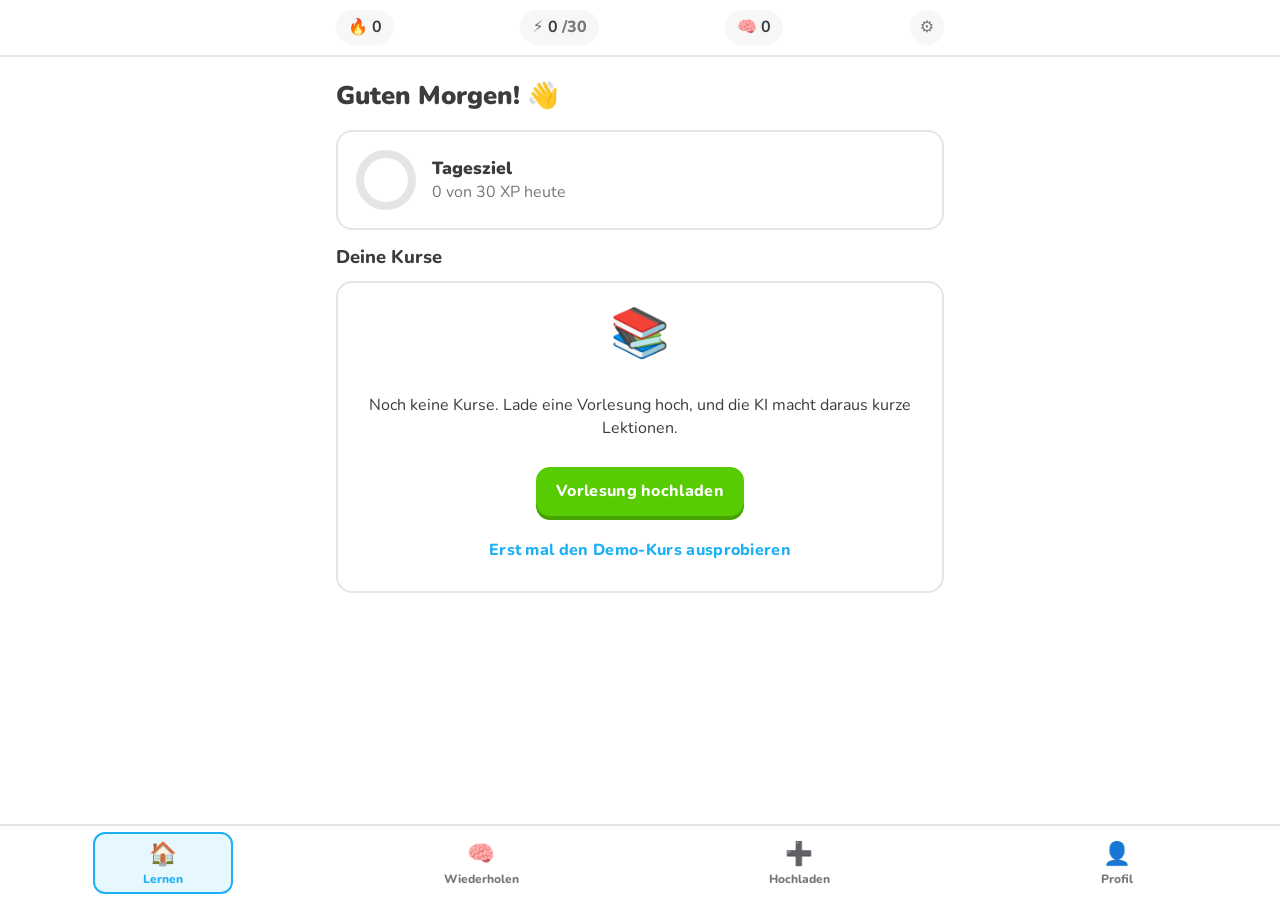
<file: lernapp/index.html>
<!doctype html>
<html lang="de">
<head>
  <meta charset="utf-8">
  <meta name="viewport" content="width=device-width, initial-scale=1, viewport-fit=cover">
  <title>Lernpfad</title>
  <meta name="description" content="Lerne deine Vorlesungen in kurzen Lektionen – mit XP, Lernserien und Wiederholungen.">
  <meta name="theme-color" content="#58cc02">
  <link rel="manifest" href="manifest.webmanifest">
  <link rel="icon" href="icon.svg" type="image/svg+xml">
  <link rel="apple-touch-icon" href="icon.svg">
  <meta name="apple-mobile-web-app-capable" content="yes">
  <meta name="apple-mobile-web-app-status-bar-style" content="default">
  <link rel="preconnect" href="https://fonts.googleapis.com">
  <link href="https://fonts.googleapis.com/css2?family=Nunito:wght@400;600;700;800;900&display=swap" rel="stylesheet">
  <link rel="stylesheet" href="css/style.css">
</head>
<body>
  <div id="app"><div class="boot">Lade …</div></div>
  <noscript>Diese App braucht JavaScript.</noscript>
  <script type="module" src="js/app.js"></script>
</body>
</html>
</file>
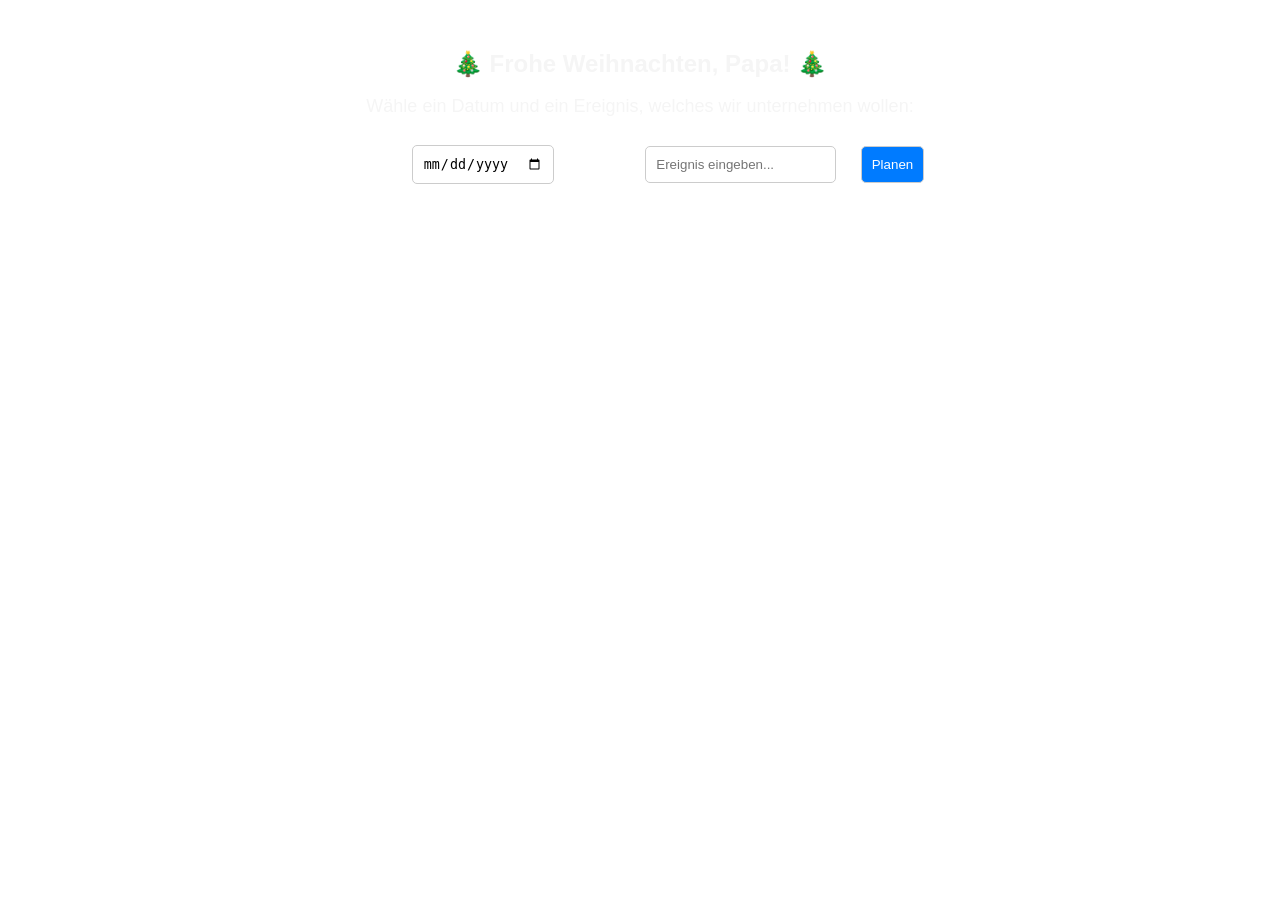
<file: Weihnachtsgeschenk Papa 🎄.html>
<!DOCTYPE html>
<html lang="de">
<head>
    <meta charset="UTF-8">
    <meta name="viewport" content="width=device-width, initial-scale=1.0">
    <title>Weihnachtsgeschenk für Papa</title>
    <style>
        body {
            font-family: Arial, sans-serif;
            text-align: center;
            margin-top: 50px;
            background: url('https://t3.ftcdn.net/jpg/09/80/46/20/360_F_980462029_B2LkjsouUCHerSNOgwssTA407p1Y8xQR.jpg') no-repeat center center fixed;
            background-size: cover;
            color: white;
        }
        h1 {
            font-size: 24px;
            color: whitesmoke;
        }
        p {
            font-size: 18px;
            color: whitesmoke; 
        }
        input, button {
            padding: 10px;
            margin: 10px;
            border: 1px solid #ccc;
            border-radius: 5px;
            transition: transform 0.3s ease;
        }
        input:focus, button:hover {
            transform: scale(1.1);
        }
        button {
            background-color: #007BFF;
            color: white;
            cursor: pointer;
        }
        button:hover {
            background-color: #0056b3;
        }
        #message {
            margin-top: 20px;
            font-size: 1.2em;
            color: cyan;
            animation: fadeIn 1s ease-in-out;
        }
        @keyframes fadeIn {
            from { opacity: 0; }
            to { opacity: 1; }
        }
    </style>
</head>
<body>
    <h1>🎄 Frohe Weihnachten, Papa! 🎄</h1>
    <p>Wähle ein Datum und ein Ereignis, welches wir unternehmen wollen:</p>
    <label for="date">Datum:</label>
    <input type="date" id="date" title="Datum auswählne" placeholder="Datum auswählen">
    <label for="event">Ereignis:</label>
    <input type="text" id="event" title="Ereignis eingeben" placeholder="Ereignis eingeben...">
    <button onclick="planDate()">Planen</button>
    <p id="message" style="margin-top: 20px; font-weight: bold;"></p>

    <script>
        document.getElementById("date").addEventListener("keydown", function(event) {
            if (event.key === "Enter") {
                planDate();
            }
        });

/*        document.getElementById("event").addEventListener("keydown", function(event) {
            if (event.key === "Enter") {
                planDate();
            }
        }); */

        function planDate() {
            const dateInput = document.getElementById('date').value;
            const eventInput = document.getElementById('event').value;
            const message = document.getElementById('message');

            if (dateInput && eventInput) {
                const chosenDate = new Date(dateInput).toLocaleDateString('de-DE');
                message.innerText = `Super! Wir planen ${eventInput} am ${chosenDate}. Ich freue mich darauf! 😊`;
            } else {
                message.innerText = "Bitte wähle ein Datum und gib ein Ereignis ein, damit wir etwas planen können.";
            }
        }
    </script>
</body>
</html>
</file>
<file: lernapp/css/style.css>
:root {
  --green: #58cc02;
  --green-dark: #46a302;
  --blue: #1cb0f6;
  --blue-dark: #1899d6;
  --orange: #ff9600;
  --orange-dark: #e08600;
  --red: #ff4b4b;
  --gold: #ffc800;
  --purple: #ce82ff;

  --bg: #ffffff;
  --bg-soft: #f7f7f7;
  --card: #ffffff;
  --border: #e5e5e5;
  --text: #3c3c3c;
  --muted: #777777;
  --locked: #e5e5e5;
  --locked-text: #afafaf;
  --ok-bg: #d7ffb8;
  --ok-text: #58a700;
  --bad-bg: #ffecd1;
  --bad-text: #c76e00;
  --shadow: 0 2px 0 var(--border);
  --radius: 16px;
  color-scheme: light;
}

@media (prefers-color-scheme: dark) {
  :root:not([data-theme='light']) {
    --bg: #131f24;
    --bg-soft: #1a2930;
    --card: #182730;
    --border: #2e4450;
    --text: #f1f7fb;
    --muted: #9bb0bb;
    --locked: #37464f;
    --locked-text: #6b7f89;
    --ok-bg: #1f3a12;
    --ok-text: #8ee000;
    --bad-bg: #3d2a10;
    --bad-text: #ffb648;
    color-scheme: dark;
  }
}
:root[data-theme='dark'] {
  --bg: #131f24;
  --bg-soft: #1a2930;
  --card: #182730;
  --border: #2e4450;
  --text: #f1f7fb;
  --muted: #9bb0bb;
  --locked: #37464f;
  --locked-text: #6b7f89;
  --ok-bg: #1f3a12;
  --ok-text: #8ee000;
  --bad-bg: #3d2a10;
  --bad-text: #ffb648;
  color-scheme: dark;
}

* { box-sizing: border-box; }
html, body { margin: 0; }
body {
  font-family: 'Nunito', system-ui, -apple-system, 'Segoe UI', sans-serif;
  background: var(--bg);
  color: var(--text);
  font-size: 16px;
  line-height: 1.45;
  -webkit-tap-highlight-color: transparent;
}
a { color: var(--blue); }
h1 { font-size: 1.6rem; font-weight: 900; margin: 0.4rem 0 1rem; }
h2 { font-size: 1.15rem; font-weight: 800; margin: 0 0 0.6rem; }
.muted { color: var(--muted); }
.small { font-size: 0.85rem; }
.center { text-align: center; }
.hidden { display: none !important; }
.grow { flex: 1; min-width: 0; }
.boot { padding: 40vh 0; text-align: center; color: var(--muted); }

/* ---------- Layout ---------- */
.topbar {
  position: sticky; top: 0; z-index: 10;
  display: flex; gap: 8px; justify-content: space-between; align-items: center;
  padding: calc(10px + env(safe-area-inset-top)) 16px 10px;
  padding-inline: max(16px, calc((100% - 608px) / 2));
  background: var(--bg); border-bottom: 2px solid var(--border);
}
.chip {
  display: inline-flex; align-items: center; gap: 4px;
  padding: 6px 12px; border-radius: 999px; text-decoration: none;
  color: var(--muted); font-weight: 800; background: var(--bg-soft);
}
.chip b { color: var(--text); }
.chip.fire b { color: var(--orange); }
.chip.risk { outline: 2px dashed var(--orange); }
.chip.due b { color: var(--purple); }
.chip.icon { padding: 6px 10px; }

.page { max-width: 640px; margin: 0 auto; padding: 16px 16px calc(96px + env(safe-area-inset-bottom)); }

.bottomnav {
  position: fixed; bottom: 0; left: 0; right: 0; z-index: 10;
  display: flex; justify-content: space-around;
  background: var(--bg); border-top: 2px solid var(--border);
  padding: 6px 4px calc(6px + env(safe-area-inset-bottom));
}
.bottomnav a {
  flex: 1; max-width: 140px; display: flex; flex-direction: column; align-items: center;
  font-size: 0.75rem; font-weight: 800; color: var(--muted); text-decoration: none;
  padding: 4px; border-radius: 12px; border: 2px solid transparent;
}
.bottomnav a span { font-size: 1.4rem; }
.bottomnav a.active { color: var(--blue); border-color: var(--blue); background: color-mix(in srgb, var(--blue) 10%, transparent); }

/* ---------- Karten & Buttons ---------- */
.card {
  background: var(--card); border: 2px solid var(--border); border-radius: var(--radius);
  padding: 16px; margin-bottom: 14px;
}
.card.center { text-align: center; }
.card.empty { text-align: center; display: flex; flex-direction: column; gap: 10px; align-items: center; }
.empty-icon, .big-emoji { font-size: 3rem; }

.btn {
  display: inline-flex; align-items: center; justify-content: center; gap: 6px;
  font: inherit; font-weight: 800; letter-spacing: 0.02em;
  padding: 11px 18px; border-radius: 14px; border: 2px solid var(--border);
  background: var(--card); color: var(--text); cursor: pointer; text-decoration: none;
  box-shadow: 0 4px 0 var(--border); transition: transform 0.05s, filter 0.15s;
  text-align: center;
}
.btn:active:not(:disabled) { transform: translateY(3px); box-shadow: 0 1px 0 var(--border); }
.btn:disabled { opacity: 0.5; cursor: not-allowed; }
.btn.primary { background: var(--green); border-color: var(--green); color: #fff; box-shadow: 0 4px 0 var(--green-dark); }
.btn.secondary { background: var(--blue); border-color: var(--blue); color: #fff; box-shadow: 0 4px 0 var(--blue-dark); }
.btn.warn { background: var(--orange); border-color: var(--orange); color: #fff; box-shadow: 0 4px 0 var(--orange-dark); }
.btn.danger { color: var(--red); }
.btn.ghost { box-shadow: none; border-color: transparent; background: transparent; color: var(--blue); }
.btn.big { width: 100%; padding: 14px 18px; font-size: 1.05rem; text-transform: uppercase; }
.btn.full { width: 100%; margin-top: 8px; }
.btn.icon { padding: 6px 12px; box-shadow: none; border-color: transparent; background: transparent; font-size: 1.3rem; color: var(--muted); }
.btn.small { padding: 6px 12px; font-size: 0.85rem; box-shadow: 0 2px 0 var(--border); }
.btn.secondary.small { box-shadow: 0 2px 0 var(--blue-dark); }

.bar { height: 12px; background: var(--locked); border-radius: 99px; overflow: hidden; margin: 6px 0 4px; }
.bar > div { height: 100%; background: var(--green); border-radius: 99px; transition: width 0.4s ease; }
.bar.big { height: 16px; flex: 1; margin: 0; }

/* ---------- Startseite ---------- */
.hello { margin-top: 4px; }
.goal-card { display: flex; align-items: center; gap: 14px; }
.goal-title { font-weight: 900; font-size: 1.1rem; }
.ring { width: 64px; height: 64px; transform: rotate(-90deg); flex-shrink: 0; }
.ring circle { fill: none; stroke-width: 8; stroke-linecap: round; }
.ring-bg { stroke: var(--locked); }
.ring-fg { stroke: var(--orange); transition: stroke-dashoffset 0.6s ease; }

.continue { border-color: var(--accent); display: flex; flex-direction: column; gap: 6px; }
.continue-title { font-size: 1.3rem; font-weight: 900; }
.continue .btn { margin-top: 8px; }

.review-card { display: flex; gap: 12px; align-items: center; justify-content: space-between; border-color: var(--purple); }

.course-list { display: flex; flex-direction: column; gap: 10px; margin-bottom: 8px; }
.course-item { display: flex; gap: 14px; align-items: center; text-decoration: none; color: inherit; margin: 0; }
.course-badge {
  width: 52px; height: 52px; border-radius: 14px; flex-shrink: 0;
  background: var(--accent); color: #fff; font-weight: 900; font-size: 1.5rem;
  display: grid; place-items: center; box-shadow: 0 4px 0 color-mix(in srgb, var(--accent) 70%, #000);
}
.course-name { font-weight: 800; font-size: 1.05rem; overflow: hidden; text-overflow: ellipsis; white-space: nowrap; }
.course-item .bar > div { background: var(--accent); }

/* ---------- Lernpfad ---------- */
.course-head { display: flex; align-items: center; gap: 8px; margin-bottom: 12px; }
.course-head h1 { margin: 0; font-size: 1.35rem; }
.back { font-size: 1.6rem; text-decoration: none; color: var(--muted); padding: 4px 10px 4px 0; font-weight: 900; }

.unit { margin-bottom: 24px; }
.unit-banner {
  background: var(--accent); color: #fff; border-radius: var(--radius); padding: 14px 16px;
  box-shadow: 0 4px 0 color-mix(in srgb, var(--accent) 70%, #000);
}
.unit-banner { display: flex; align-items: center; gap: 8px; }
.unit-banner .small { opacity: 0.85; font-weight: 700; }
.unit-more {
  flex-shrink: 0; width: 40px; height: 40px; border-radius: 12px; border: 2px solid rgba(255,255,255,0.5);
  background: rgba(255,255,255,0.15); color: #fff; font-size: 1.3rem; font-weight: 900; cursor: pointer;
}
.unit-empty { margin: 14px 0 0; }
.node.empty { background: var(--card); color: var(--accent); border: 3px dashed var(--accent); box-shadow: none; }
.edit-tools { margin-bottom: 14px; }
.unit-title { font-weight: 900; font-size: 1.2rem; }

.path { display: flex; flex-direction: column; align-items: center; gap: 18px; padding: 26px 0 6px; }
.node-wrap { display: flex; flex-direction: column; align-items: center; position: relative; width: 140px; }
.node {
  width: 72px; height: 72px; border-radius: 50%; border: none; cursor: pointer;
  font-size: 1.8rem; font-weight: 900; color: #fff;
  background: var(--accent); box-shadow: 0 6px 0 color-mix(in srgb, var(--accent) 65%, #000);
  transition: transform 0.08s;
}
.node:active { transform: translateY(4px); box-shadow: 0 2px 0 color-mix(in srgb, var(--accent) 65%, #000); }
.node.done { background: var(--gold); box-shadow: 0 6px 0 #e0a800; }
.node.locked { background: var(--locked); color: var(--locked-text); box-shadow: 0 6px 0 color-mix(in srgb, var(--locked) 75%, #000); font-size: 1.4rem; }
.node.current { outline: 6px solid color-mix(in srgb, var(--accent) 30%, transparent); outline-offset: 4px; animation: pulse 1.8s infinite; }
@keyframes pulse { 50% { outline-color: color-mix(in srgb, var(--accent) 10%, transparent); } }
.node-label { margin-top: 10px; font-weight: 700; font-size: 0.85rem; text-align: center; color: var(--muted); line-height: 1.2; }
.start-bubble {
  position: absolute; top: -30px; background: var(--card); color: var(--accent); border: 2px solid var(--border);
  font-weight: 900; font-size: 0.8rem; padding: 3px 10px; border-radius: 10px; animation: bob 1.4s ease-in-out infinite;
}
@keyframes bob { 50% { transform: translateY(-4px); } }

/* ---------- Sheet (Popup unten) ---------- */
.sheet-backdrop {
  position: fixed; inset: 0; background: rgba(0, 0, 0, 0.45); z-index: 50;
  display: flex; align-items: flex-end; justify-content: center; opacity: 0; transition: opacity 0.2s;
}
.sheet-backdrop.show { opacity: 1; }
.sheet {
  background: var(--card); width: 100%; max-width: 640px; max-height: 88vh; overflow: auto;
  border-radius: 22px 22px 0 0; padding: 22px 18px calc(22px + env(safe-area-inset-bottom));
  display: flex; flex-direction: column; gap: 6px; transform: translateY(30px); transition: transform 0.2s;
}
.sheet-backdrop.show .sheet { transform: none; }
.sheet .btn.big { margin-top: 10px; }
.hint { background: var(--bg-soft); padding: 10px; border-radius: 12px; }

/* ---------- Player ---------- */
.player { max-width: 640px; margin: 0 auto; min-height: 100vh; min-height: 100dvh; display: flex; flex-direction: column; }
.player-top { display: flex; align-items: center; gap: 10px; padding: calc(14px + env(safe-area-inset-top)) 16px 8px; }
.player-body { flex: 1; padding: 16px; display: flex; flex-direction: column; gap: 14px; }
.q-type { font-weight: 900; font-size: 1.25rem; }
.prompt { font-size: 1.15rem; font-weight: 700; line-height: 1.5; }
.options { display: flex; flex-direction: column; gap: 10px; }
.option {
  display: flex; gap: 12px; align-items: center; text-align: left;
  font: inherit; font-weight: 700; color: var(--text); background: var(--card);
  border: 2px solid var(--border); border-radius: 14px; padding: 12px 14px; cursor: pointer;
  box-shadow: 0 3px 0 var(--border);
}
.option .key {
  flex-shrink: 0; width: 28px; height: 28px; border-radius: 8px; border: 2px solid var(--border);
  display: grid; place-items: center; font-size: 0.8rem; color: var(--muted);
}
.option.selected { border-color: var(--blue); background: color-mix(in srgb, var(--blue) 12%, var(--card)); box-shadow: 0 3px 0 var(--blue); }
.option.selected .key { border-color: var(--blue); color: var(--blue); }
.option.right { border-color: var(--green); background: var(--ok-bg); box-shadow: 0 3px 0 var(--green); }
.option.wrong { border-color: var(--orange); background: var(--bad-bg); box-shadow: 0 3px 0 var(--orange); }
.option.dim { opacity: 0.5; }

.cloze { line-height: 2.4; }
.cloze-input {
  font: inherit; font-weight: 800; color: var(--blue); background: transparent;
  border: none; border-bottom: 3px solid var(--blue); width: 9em; max-width: 100%;
  padding: 0 4px; margin: 0 4px; text-align: center; outline: none;
}
.cloze-input:disabled { color: var(--text); border-color: var(--border); }

.free-input, .form textarea, .form input:not([type='checkbox']):not([type='file']), .form select {
  width: 100%; font: inherit; color: var(--text); background: var(--bg-soft);
  border: 2px solid var(--border); border-radius: 12px; padding: 10px 12px; outline: none;
}
.free-input:focus, .form textarea:focus, .form input:focus, .form select:focus { border-color: var(--blue); }

.flashcard {
  min-height: 220px; border: 2px solid var(--border); border-radius: 20px; padding: 22px;
  display: flex; flex-direction: column; justify-content: center; align-items: center; gap: 16px; text-align: center;
  cursor: pointer; box-shadow: 0 5px 0 var(--border); background: var(--card);
}
.fc-front { font-size: 1.4rem; font-weight: 900; }
.flashcard.flipped { cursor: default; border-color: var(--blue); box-shadow: 0 5px 0 var(--blue); }
.fc-back { font-size: 1.05rem; font-weight: 600; border-top: 2px dashed var(--border); padding-top: 14px; width: 100%; }

.player-foot {
  padding: 16px 16px calc(16px + env(safe-area-inset-bottom)); border-top: 2px solid var(--border);
  display: flex; flex-direction: column; gap: 10px;
}
.player-foot.two, .two { display: grid; grid-template-columns: 1fr 1fr; gap: 10px; }
.player-foot.two { flex-direction: row; }
.feedback { animation: up 0.2s ease; border-top: none; border-radius: 20px 20px 0 0; }
@keyframes up { from { transform: translateY(20px); opacity: 0; } }
.feedback.ok { background: var(--ok-bg); color: var(--ok-text); }
.feedback.bad { background: var(--bad-bg); color: var(--bad-text); }
.feedback.neutral { background: var(--bg-soft); }
.fb-title { font-size: 1.3rem; font-weight: 900; }
.fb-answer, .fb-text, .fb-expl { color: var(--text); }
.fb-expl { font-size: 0.95rem; }
.fb-missing { margin: 0; padding-left: 20px; color: var(--text); }
.source { display: inline-block; font-size: 0.8rem; font-weight: 700; color: var(--muted); }

/* ---------- Abschluss ---------- */
.finish { max-width: 520px; margin: 0 auto; padding: 48px 16px; text-align: center; display: flex; flex-direction: column; gap: 14px; position: relative; overflow: hidden; min-height: 100vh; }
.trophy { font-size: 5rem; animation: pop 0.5s cubic-bezier(.2,1.6,.4,1); }
@keyframes pop { from { transform: scale(0); } }
.finish h1 { color: var(--gold); margin: 0; font-size: 2rem; }
.tiles { display: grid; grid-template-columns: repeat(3, 1fr); gap: 10px; margin-bottom: 14px; }
.tile { border: 2px solid var(--border); border-radius: 14px; padding: 10px 6px; text-align: center; background: var(--card); }
.tile-label { font-size: 0.75rem; font-weight: 800; color: var(--muted); text-transform: uppercase; }
.tile-value { font-size: 1.2rem; font-weight: 900; }
.finish .tile { border-width: 3px; }
.finish .tile.xp { border-color: var(--gold); }
.finish .tile.acc { border-color: var(--green); }
.finish .tile.time { border-color: var(--blue); }
.events { text-align: left; display: flex; flex-direction: column; gap: 6px; }
.confetti span {
  position: absolute; top: -40px; left: calc((var(--i) * 6.1%) + 2%); font-size: 1.4rem;
  animation: fall 2.6s ease-in forwards; animation-delay: calc(var(--i) * 0.07s); pointer-events: none;
}
@keyframes fall { to { transform: translateY(105vh) rotate(540deg); opacity: 0.2; } }

/* ---------- Wiederholen ---------- */
.weak-list { padding-left: 20px; margin: 6px 0 10px; }
.weak-list li { margin-bottom: 4px; }
.info { background: var(--bg-soft); }

/* ---------- Upload & Formulare ---------- */
.form { display: flex; flex-direction: column; gap: 12px; }
.form label { display: flex; flex-direction: column; gap: 6px; font-weight: 800; }
.form label.row { flex-direction: row; align-items: center; gap: 10px; font-weight: 600; }
.form label.row input { width: 20px; height: 20px; }
.drop {
  border: 3px dashed var(--border) !important; border-radius: var(--radius); padding: 22px; text-align: center;
  align-items: center; cursor: pointer; font-weight: 600 !important;
}
.drop.over { border-color: var(--blue) !important; background: color-mix(in srgb, var(--blue) 8%, transparent); }
.drop input { display: none; }
.drop-icon { font-size: 2.4rem; }
.file-list { list-style: none; padding: 0; margin: 0; display: flex; flex-direction: column; gap: 6px; }
.file-list li { display: flex; align-items: center; gap: 8px; background: var(--bg-soft); border-radius: 10px; padding: 6px 6px 6px 12px; }
.file-list li span:first-child { flex: 1; overflow: hidden; text-overflow: ellipsis; white-space: nowrap; }
.file-list li.bad { color: var(--red); }
.hint-card { border-color: var(--orange); display: flex; flex-direction: column; gap: 6px; align-items: flex-start; }
.log { overflow-wrap: anywhere; list-style: none; padding: 0; margin: 12px 0; display: flex; flex-direction: column; gap: 6px; }
.log li.ok { color: var(--ok-text); }
.log li.err { color: var(--bad-text); }
.spinner { width: 40px; height: 40px; border-radius: 50%; border: 5px solid var(--locked); border-top-color: var(--green); animation: spin 0.9s linear infinite; margin: 6px 0; }
@keyframes spin { to { transform: rotate(360deg); } }

/* ---------- Profil ---------- */
.level-card { display: flex; gap: 14px; align-items: center; }
.level-badge {
  width: 60px; height: 60px; border-radius: 50%; background: var(--purple); color: #fff;
  display: grid; place-items: center; font-size: 1.6rem; font-weight: 900; flex-shrink: 0;
  box-shadow: 0 4px 0 #a560d8;
}
.level-card .bar > div { background: var(--purple); }
.week { display: grid; grid-template-columns: repeat(7, 1fr); gap: 6px; align-items: end; text-align: center; }
.day .col { height: 110px; background: var(--bg-soft); border-radius: 8px; display: flex; align-items: flex-end; overflow: hidden; }
.day .fill { width: 100%; background: var(--blue); border-radius: 8px; min-height: 0; transition: height 0.5s; }
.day .fill.goal { background: var(--orange); }
.day.today .small:first-of-type { font-weight: 900; color: var(--blue); }
.league .vs { display: flex; justify-content: space-around; align-items: center; text-align: center; margin: 10px 0; }
.vs-mid { font-size: 2rem; }
.achievements { display: grid; grid-template-columns: repeat(auto-fill, minmax(130px, 1fr)); gap: 10px; }
.ach { border: 2px solid var(--border); border-radius: 14px; padding: 10px; text-align: center; opacity: 0.55; }
.ach.got { opacity: 1; border-color: var(--gold); }
.ach-icon { font-size: 1.8rem; }

/* ---------- Aufgaben bearbeiten ---------- */
.ex-card { display: flex; flex-direction: column; gap: 6px; }
.ex-prompt { font-weight: 800; }
.ex-opts { margin: 0; padding-left: 20px; }
.ex-opts li.right { color: var(--ok-text); font-weight: 800; }
.ex-answer { color: var(--ok-text); font-weight: 700; }
.ex-actions { display: flex; gap: 8px; margin-top: 4px; }

/* ---------- Formeln ---------- */
mjx-container { font-size: 108% !important; }
mjx-container[display='true'] { display: block; overflow-x: auto; overflow-y: hidden; max-width: 100%; margin: 0.4em 0 !important; padding: 2px 0; }
.option mjx-container, .cloze mjx-container { vertical-align: middle; }
.opt-text { flex: 1; min-width: 0; overflow-x: auto; overflow-y: hidden; }
.prompt, .fb-answer, .fb-expl, .fc-front, .fc-back, .ex-prompt { overflow-wrap: anywhere; }
.prompt mjx-container:not([display='true']), .fc-front mjx-container { max-width: 100%; }

/* ---------- Toast ---------- */
.toast {
  position: fixed; left: 50%; bottom: calc(96px + env(safe-area-inset-bottom)); transform: translate(-50%, 20px);
  background: #333; color: #fff; padding: 10px 18px; border-radius: 12px; font-weight: 700; z-index: 100;
  opacity: 0; transition: all 0.25s; max-width: calc(100vw - 32px); text-align: center;
}
.toast.show { opacity: 1; transform: translate(-50%, 0); }
.toast.good { background: var(--green-dark); }
.toast.bad { background: #c0392b; }

@media (max-width: 380px) {
  .chip { padding: 5px 8px; font-size: 0.9rem; }
  .tiles { grid-template-columns: repeat(2, 1fr); }
}
@media (prefers-reduced-motion: reduce) {
  *, *::before, *::after { animation: none !important; transition: none !important; }
}
</file>
